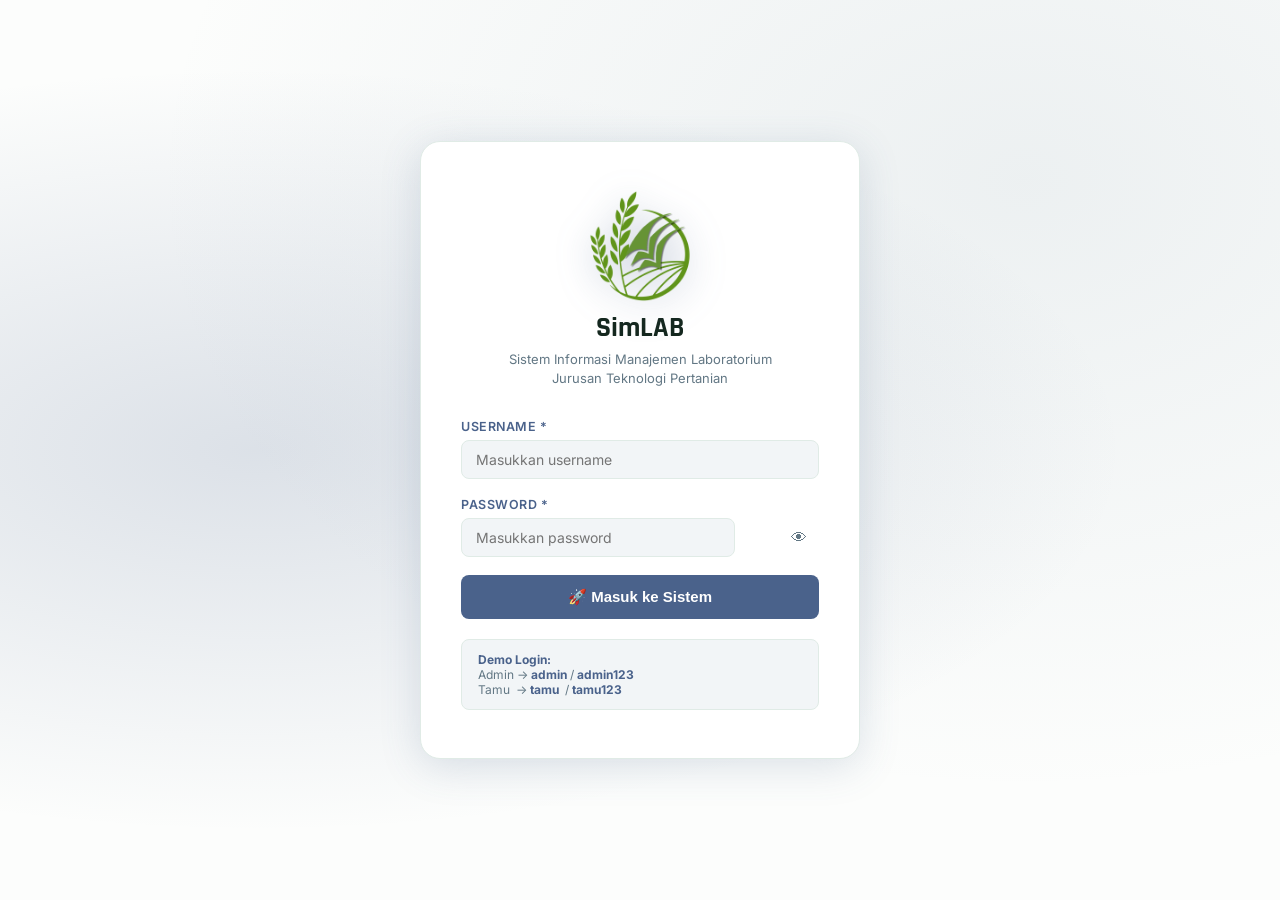
<file: index.html>
<!DOCTYPE html>
<html lang="id">
<head>
<meta charset="UTF-8">
<meta http-equiv="refresh" content="0; url=login.html">
<title>SimLAB</title>
</head>
<body><script>window.location.href='login.html';</script></body>
</html>
</file>
<file: style.css>
/* ============================================================
   style.css — AutoLab Bengkel Otomotif
   Theme: Pokémon Palette — #bdcdc5 / #7b94a4 / #4a628b
   ============================================================ */

@import url('https://fonts.googleapis.com/css2?family=Rajdhani:wght@400;500;600;700&family=Inter:wght@300;400;500;600&display=swap');

/* ===== LIGHT THEME (satu-satunya tema) ===== */
:root {
  /* Backgrounds */
  --bg:        #fcfdfc;
  --card:      #ffffff;
  --card-2:    #f2f5f7;
  --navy:      #ffffff;
  --navy-2:    #f2f5f7;
  --navy-3:    #e0ebe6;

  /* Text */
  --white:     #15281f;
  --text:      #15281f;
  --text-muted:#627784;
  --silver:    #4a628b;
  --silver-2:  #7b94a4;

  /* Brand palette */
  --primary:   #bdcdc5;   /* sage green */
  --secondary: #7b94a4;   /* slate blue-grey */
  --accent:    #4a628b;   /* deep blue accent */
  --accent-2:  #3a5070;   /* darker blue (hover) */

  /* Semantic */
  --orange:    #4a628b;
  --orange-2:  #5a72a0;
  --blue-accent:#7b94a4;
  --green:     #3a8a5c;
  --red:       #ef4444;
  --yellow:    #b08a10;

  /* Borders / inputs */
  --border:    #e0ebe6;
  --input:     #e0ebe6;
  --ring:      #99b2a6;

  /* Sidebar */
  --sidebar-bg:#ffffff;
  --sidebar-fg:#15281f;
  --sidebar-border:#e0ebe6;
  --sidebar-accent:#f2f5f7;

  /* Misc */
  --shadow:    0 4px 24px rgba(74,98,139,.12);
  --shadow-lg: 0 8px 40px rgba(74,98,139,.18);
  --radius:    12px;
  --radius-sm: 8px;
  --transition:.2s ease;
  --sidebar-w: 260px;
  --header-h:  64px;
}

/* ===== RESET ===== */
* { box-sizing: border-box; margin: 0; padding: 0; }
html { font-size: 16px; scroll-behavior: smooth; }
body {
  font-family: 'Inter', sans-serif;
  background: var(--bg);
  color: var(--text);
  min-height: 100vh;
  overflow-x: hidden;
  }

/* ===== SCROLLBAR ===== */
::-webkit-scrollbar { width: 6px; height: 6px; }
::-webkit-scrollbar-track { background: var(--navy); }
::-webkit-scrollbar-thumb { background: var(--border); border-radius: 3px; }
::-webkit-scrollbar-thumb:hover { background: var(--accent); }

/* ===== TYPOGRAPHY ===== */
h1,h2,h3,h4,h5 { font-family: 'Rajdhani', sans-serif; font-weight: 700; color: var(--white); }
a { color: var(--accent); text-decoration: none; transition: var(--transition); }
a:hover { color: var(--secondary); }

/* ===== LAYOUT ===== */
.app-shell { display: flex; min-height: 100vh; }

/* ===== SIDEBAR ===== */
.sidebar {
  width: var(--sidebar-w);
  background: var(--sidebar-bg);
  border-right: 1px solid var(--sidebar-border);
  display: flex;
  flex-direction: column;
  position: fixed;
  top: 0; left: 0;
  height: 100vh;
  z-index: 100;
  transition: transform .3s ease, background .25s;
  overflow-y: auto;
}
.sidebar-logo {
  padding: 20px 20px 16px;
  border-bottom: 1px solid var(--sidebar-border);
  display: flex;
  align-items: center;
  gap: 12px;
}
.logo-icon {
  width: 42px; height: 42px;
  background: linear-gradient(135deg, var(--primary), var(--accent));
  border-radius: 10px;
  display: flex; align-items: center; justify-content: center;
  font-size: 20px; flex-shrink: 0;
  box-shadow: 0 4px 14px rgba(74,98,139,.35);
}
.logo-text .brand { font-size: 18px; font-weight: 700; color: var(--sidebar-fg); line-height: 1; }
.logo-text .sub   { font-size: 11px; color: var(--text-muted); letter-spacing: .5px; }

.sidebar-user {
  margin: 16px 12px;
  padding: 12px;
  background: var(--sidebar-accent);
  border-radius: var(--radius-sm);
  display: flex; align-items: center; gap: 10px;
  border: 1px solid var(--sidebar-border);
}
.user-avatar {
  width: 38px; height: 38px;
  border-radius: 50%;
  background: linear-gradient(135deg, var(--primary), var(--accent));
  display: flex; align-items: center; justify-content: center;
  font-size: 16px; font-weight: 700; color: #0a0a0a;
  overflow: hidden; flex-shrink: 0;
}
.user-avatar img { width: 100%; height: 100%; object-fit: cover; }
.user-info .user-name { font-size: 13px; font-weight: 600; color: var(--sidebar-fg); }
.user-info .user-role { font-size: 11px; color: var(--text-muted); text-transform: capitalize; }

.sidebar-nav { flex: 1; padding: 8px 0; }
.nav-section {
  padding: 12px 16px 4px;
  font-size: 10px; font-weight: 700;
  color: var(--text-muted);
  letter-spacing: 1.5px;
  text-transform: uppercase;
}
.nav-item {
  display: flex; align-items: center; gap: 10px;
  padding: 10px 16px;
  color: var(--text-muted);
  cursor: pointer;
  transition: var(--transition);
  border-left: 3px solid transparent;
  font-size: 14px;
}
.nav-item:hover { background: var(--sidebar-accent); color: var(--sidebar-fg); border-left-color: var(--secondary); }
.nav-item.active { background: rgba(105,131,176,.15); color: var(--accent); border-left-color: var(--accent); font-weight: 600; }
.nav-icon { font-size: 18px; width: 22px; text-align: center; flex-shrink: 0; }
.nav-badge {
  margin-left: auto;
  background: var(--accent);
  color: white;
  font-size: 10px; padding: 1px 7px;
  border-radius: 99px; font-weight: 700;
}

.sidebar-footer { padding: 12px; border-top: 1px solid var(--sidebar-border); }
.btn-logout {
  width: 100%;
  display: flex; align-items: center; gap: 8px;
  padding: 10px 14px;
  background: rgba(220,38,38,.1);
  border: 1px solid rgba(220,38,38,.3);
  border-radius: var(--radius-sm);
  color: var(--red);
  cursor: pointer; font-size: 14px; font-weight: 500;
  transition: var(--transition);
}
.btn-logout:hover { background: rgba(220,38,38,.2); }

/* ===== MAIN CONTENT ===== */
.main-content {
  margin-left: var(--sidebar-w);
  flex: 1; min-height: 100vh;
  display: flex; flex-direction: column;
}

/* ===== TOPBAR ===== */
.topbar {
  height: var(--header-h);
  background: var(--card);
  border-bottom: 1px solid var(--border);
  display: flex; align-items: center;
  padding: 0 24px; gap: 16px;
  position: sticky; top: 0; z-index: 50;
  transition: background .25s;
}
.topbar-left { flex: 1; display: flex; align-items: center; gap: 12px; }
.hamburger {
  display: none; background: none; border: none;
  color: var(--text); cursor: pointer; font-size: 22px; padding: 4px;
}
.page-title { font-family: 'Rajdhani', sans-serif; font-size: 20px; font-weight: 700; color: var(--white); }
.topbar-right { display: flex; align-items: center; gap: 8px; }
.topbar-btn {
  width: 38px; height: 38px;
  background: var(--card-2);
  border: 1px solid var(--border);
  border-radius: var(--radius-sm);
  display: flex; align-items: center; justify-content: center;
  cursor: pointer; color: var(--text); font-size: 18px;
  transition: var(--transition); position: relative;
}
.topbar-btn:hover { border-color: var(--accent); color: var(--accent); }
.notif-badge {
  position: absolute; top: -4px; right: -4px;
  width: 16px; height: 16px;
  background: var(--red); color: white;
  font-size: 9px; font-weight: 700;
  border-radius: 50%;
  display: flex; align-items: center; justify-content: center;
}

/* ===== PAGE CONTENT ===== */
.page-content { flex: 1; padding: 24px; }
.page-header { display: flex; align-items: center; justify-content: space-between; margin-bottom: 24px; flex-wrap: wrap; gap: 12px; }
.page-header h2 { font-size: 26px; color: var(--white); }
.breadcrumb { font-size: 13px; color: var(--text-muted); margin-top: 2px; }

/* ===== CARDS ===== */
.card {
  background: var(--card);
  border: 1px solid var(--border);
  border-radius: var(--radius);
  padding: 20px;
  transition: background .25s, border-color .25s;
}
.card-header { display: flex; align-items: center; justify-content: space-between; margin-bottom: 16px; flex-wrap: wrap; gap: 8px; }
.card-title { font-family: 'Rajdhani', sans-serif; font-size: 18px; font-weight: 600; color: var(--white); }

/* ===== STAT CARDS ===== */
.stats-grid { display: grid; grid-template-columns: repeat(auto-fill, minmax(200px, 1fr)); gap: 16px; margin-bottom: 24px; }
.stat-card {
  background: var(--card);
  border: 1px solid var(--border);
  border-radius: var(--radius);
  padding: 20px;
  display: flex; align-items: center; gap: 16px;
  position: relative; overflow: hidden;
  transition: transform .2s, box-shadow .2s, background .25s;
}
.stat-card:hover { transform: translateY(-2px); box-shadow: var(--shadow); }
.stat-card::before {
  content: '';
  position: absolute; top: 0; left: 0;
  width: 4px; height: 100%;
  background: var(--stat-accent, var(--accent));
}
.stat-icon {
  width: 48px; height: 48px;
  background: rgba(105,131,176,.15);
  border-radius: var(--radius-sm);
  display: flex; align-items: center; justify-content: center;
  font-size: 24px; flex-shrink: 0;
}
.stat-value { font-family: 'Rajdhani', sans-serif; font-size: 28px; font-weight: 700; color: var(--white); line-height: 1; }
.stat-label { font-size: 12px; color: var(--text-muted); margin-top: 2px; }

/* ===== TABLE ===== */
.table-controls { display: flex; gap: 10px; margin-bottom: 14px; flex-wrap: wrap; align-items: center; }
.search-wrap { position: relative; flex: 1; min-width: 200px; }
.search-icon { position: absolute; left: 11px; top: 50%; transform: translateY(-50%); color: var(--text-muted); font-size: 16px; pointer-events: none; }
.search-input {
  width: 100%;
  padding: 9px 14px 9px 38px;
  background: var(--card-2);
  border: 1px solid var(--border);
  border-radius: var(--radius-sm);
  color: var(--text);
  font-size: 14px;
}
.search-input:focus { outline: none; border-color: var(--accent); box-shadow: 0 0 0 3px rgba(105,131,176,.2); }
.filter-select {
  padding: 9px 12px;
  background: var(--card-2);
  border: 1px solid var(--border);
  border-radius: var(--radius-sm);
  color: var(--text); font-size: 13px; cursor: pointer;
}
.filter-select:focus { outline: none; border-color: var(--accent); }
.filter-select option { background: var(--card); }

.table-wrap { overflow-x: auto; border-radius: var(--radius-sm); }
table { width: 100%; border-collapse: collapse; font-size: 13.5px; }
thead { background: var(--navy-3); }
th {
  padding: 12px 14px;
  text-align: left;
  font-family: 'Rajdhani', sans-serif;
  font-size: 13px; font-weight: 600;
  color: var(--silver);
  letter-spacing: .5px; white-space: nowrap;
  cursor: pointer; user-select: none;
  border-bottom: 1px solid var(--border);
}
th:hover { color: var(--accent); }
th.sorted .sort-icon { opacity: 1; color: var(--accent); }
.sort-icon { margin-left: 4px; font-size: 10px; opacity: .4; }
td {
  padding: 11px 14px;
  border-bottom: 1px solid var(--border);
  color: var(--text);
  vertical-align: middle;
}
tr:hover td { background: rgba(105,131,176,.05); }
tr:last-child td { border-bottom: none; }
.empty-row td { text-align: center; padding: 40px; color: var(--text-muted); }
.check-col { width: 40px; }
input[type="checkbox"] { width: 16px; height: 16px; accent-color: var(--accent); cursor: pointer; }

/* ===== BADGES ===== */
.badge {
  display: inline-flex; align-items: center;
  padding: 3px 10px;
  border-radius: 99px;
  font-size: 11px; font-weight: 600;
  letter-spacing: .3px; white-space: nowrap;
}
.badge-success   { background: rgba(90,158,122,.18);  color: #2d7a52;  border: 1px solid rgba(90,158,122,.4); }
.badge-warning   { background: rgba(201,162,39,.18);  color: #8a6410;  border: 1px solid rgba(201,162,39,.35); }
.badge-danger    { background: rgba(220,38,38,.15);   color: #b91c1c;  border: 1px solid rgba(220,38,38,.3); }
.badge-info      { background: rgba(123,148,164,.18); color: #3a6278;  border: 1px solid rgba(123,148,164,.35); }
.badge-primary   { background: rgba(105,131,176,.18); color: #3a5288;  border: 1px solid rgba(105,131,176,.35); }
.badge-secondary { background: rgba(188,205,196,.25); color: #4a628b;  border: 1px solid rgba(123,148,164,.35); }

/* ===== BUTTONS ===== */
.btn {
  display: inline-flex; align-items: center; gap: 6px;
  padding: 9px 18px;
  border: none; border-radius: var(--radius-sm);
  font-size: 13.5px; font-weight: 600;
  cursor: pointer; transition: var(--transition);
  white-space: nowrap;
}
.btn:disabled { opacity: .5; cursor: not-allowed; }

/* Primary — accent blue */
.btn-primary { background: var(--accent); color: #fff; }
.btn-primary:hover { background: var(--accent-2); transform: translateY(-1px); box-shadow: 0 4px 14px rgba(74,98,139,.4); }

/* Secondary — sage/silver */
.btn-secondary { background: var(--card-2); color: var(--text); border: 1px solid var(--border); }
.btn-secondary:hover { background: var(--navy-3); border-color: var(--secondary); }

/* Danger */
.btn-danger { background: rgba(220,38,38,.15); color: var(--red); border: 1px solid rgba(220,38,38,.3); }
.btn-danger:hover { background: var(--red); color: white; }

/* Success */
.btn-success { background: rgba(90,158,122,.15); color: #2d7a52; border: 1px solid rgba(90,158,122,.3); }
.btn-success:hover { background: var(--green); color: white; }

/* Ghost */
.btn-ghost { background: transparent; color: var(--text-muted); border: 1px solid var(--border); }
.btn-ghost:hover { color: var(--text); border-color: var(--silver); }

/* Info — blue-grey */
.btn-info { background: rgba(123,148,164,.15); color: var(--silver-2); border: 1px solid rgba(123,148,164,.3); }
.btn-info:hover { background: var(--secondary); color: #0a0a0a; }

.btn-sm { padding: 5px 10px; font-size: 12px; }
.btn-icon-only { width: 32px; height: 32px; padding: 0; justify-content: center; }

/* FAB */
.fab {
  position: fixed; bottom: 28px; right: 28px;
  width: 56px; height: 56px;
  background: var(--accent);
  border-radius: 50%;
  display: flex; align-items: center; justify-content: center;
  font-size: 24px; color: white;
  box-shadow: 0 4px 20px rgba(74,98,139,.5);
  cursor: pointer; transition: var(--transition);
  z-index: 80; border: none;
}
.fab:hover { background: var(--accent-2); transform: scale(1.1); box-shadow: 0 6px 28px rgba(74,98,139,.7); }

/* ===== MODAL ===== */
.modal-overlay {
  display: none;
  position: fixed; inset: 0;
  background: rgba(21,40,31,.45);
  z-index: 200;
  align-items: center; justify-content: center;
  padding: 16px;
  backdrop-filter: blur(4px);
}
.modal-overlay.active { display: flex; animation: fadeIn .2s ease; }
.modal {
  background: var(--card);
  border: 1px solid var(--border);
  border-radius: var(--radius);
  width: 100%; max-width: 560px; max-height: 90vh;
  overflow-y: auto;
  animation: slideUp .25s ease;
  box-shadow: var(--shadow-lg);
}
.modal-lg { max-width: 800px; }
.modal-sm { max-width: 400px; }
.modal-header {
  padding: 20px 20px 16px;
  border-bottom: 1px solid var(--border);
  display: flex; align-items: center; justify-content: space-between;
  position: sticky; top: 0; background: var(--card); z-index: 1;
}
.modal-header h3 { font-family: 'Rajdhani', sans-serif; font-size: 20px; color: var(--white); }
.modal-close {
  width: 32px; height: 32px;
  background: var(--card-2); border: 1px solid var(--border);
  border-radius: var(--radius-sm);
  cursor: pointer; color: var(--text);
  display: flex; align-items: center; justify-content: center;
  font-size: 18px; transition: var(--transition);
}
.modal-close:hover { background: var(--red); color: white; border-color: var(--red); }
.modal-body { padding: 20px; }
.modal-footer {
  padding: 14px 20px;
  border-top: 1px solid var(--border);
  display: flex; justify-content: flex-end; gap: 10px;
  background: var(--card);
  position: sticky; bottom: 0;
}

/* ===== FORMS ===== */
.form-grid { display: grid; grid-template-columns: 1fr 1fr; gap: 16px; }
.form-grid.col-1 { grid-template-columns: 1fr; }
.form-group { display: flex; flex-direction: column; gap: 6px; }
.form-group.span-2 { grid-column: span 2; }
label { font-size: 12.5px; font-weight: 600; color: var(--silver); text-transform: uppercase; letter-spacing: .5px; }
.label-req::after { content: ' *'; color: var(--accent); }
input, select, textarea {
  padding: 10px 14px;
  background: var(--card-2);
  border: 1px solid var(--border);
  border-radius: var(--radius-sm);
  color: var(--text);
  font-size: 14px; font-family: 'Inter', sans-serif;
  transition: var(--transition);
}
input:focus, select:focus, textarea:focus {
  outline: none;
  border-color: var(--accent);
  box-shadow: 0 0 0 3px rgba(105,131,176,.2);
}
input.input-error, select.input-error, textarea.input-error { border-color: var(--red); }
.field-error { font-size: 11.5px; color: var(--red); margin-top: 2px; }
textarea { resize: vertical; min-height: 80px; }
select option { background: var(--card); }
.input-group { position: relative; }
.input-group input { padding-right: 40px; }
.input-group-icon { position: absolute; right: 12px; top: 50%; transform: translateY(-50%); color: var(--text-muted); cursor: pointer; font-size: 16px; }
.form-hint { font-size: 11.5px; color: var(--text-muted); margin-top: 2px; }

/* Image upload */
.img-upload-box {
  border: 2px dashed var(--border);
  border-radius: var(--radius-sm);
  padding: 20px; text-align: center;
  cursor: pointer; transition: var(--transition);
  color: var(--text-muted); font-size: 13px;
}
.img-upload-box:hover { border-color: var(--accent); color: var(--accent); }
.img-upload-box.has-img { padding: 8px; }
.img-upload-box img { max-height: 120px; border-radius: var(--radius-sm); }
.img-upload-icon { font-size: 32px; margin-bottom: 8px; }

/* ===== CONFIRM BOX ===== */
.confirm-box {
  background: var(--card);
  border: 1px solid var(--border);
  border-radius: var(--radius);
  padding: 32px 28px; text-align: center;
  max-width: 380px; width: 100%;
  animation: slideUp .25s ease;
  box-shadow: var(--shadow-lg);
}
.confirm-icon { font-size: 48px; margin-bottom: 12px; }
.confirm-title { font-family: 'Rajdhani', sans-serif; font-size: 22px; margin-bottom: 8px; }
.confirm-msg { font-size: 14px; color: var(--text-muted); line-height: 1.5; margin-bottom: 24px; }
.confirm-actions { display: flex; gap: 10px; justify-content: center; }

/* ===== TOAST ===== */
#toast-container {
  position: fixed; bottom: 24px; left: 50%;
  transform: translateX(-50%);
  z-index: 9999;
  display: flex; flex-direction: column;
  align-items: center; gap: 8px;
  pointer-events: none;
}
.toast {
  display: flex; align-items: center; gap: 10px;
  padding: 12px 18px;
  background: var(--card);
  border: 1px solid var(--border);
  border-radius: var(--radius-sm);
  box-shadow: var(--shadow-lg);
  font-size: 13.5px;
  min-width: 260px; max-width: 380px;
  opacity: 0; transform: translateY(20px);
  transition: .3s ease;
  pointer-events: all; color: var(--text);
}
.toast.show { opacity: 1; transform: translateY(0); }
.toast-success { border-left: 4px solid var(--green); }
.toast-error   { border-left: 4px solid var(--red); }
.toast-warning { border-left: 4px solid var(--yellow); }
.toast-info    { border-left: 4px solid var(--secondary); }
.toast-msg { flex: 1; }
.toast-close { background: none; border: none; color: var(--text-muted); cursor: pointer; font-size: 18px; padding: 0 0 0 4px; }
.toast-close:hover { color: var(--text); }

/* ===== UNDO BAR ===== */
#undo-bar {
  position: fixed; bottom: 80px; left: 50%;
  transform: translateX(-50%) translateY(20px);
  background: var(--navy-3);
  border: 1px solid var(--border);
  border-radius: var(--radius-sm);
  padding: 10px 16px;
  display: flex; align-items: center; gap: 12px;
  font-size: 13px; z-index: 9998;
  opacity: 0; transition: .3s ease;
  box-shadow: var(--shadow); color: var(--text);
}
#undo-bar.show { opacity: 1; transform: translateX(-50%) translateY(0); }
#undo-btn { background: var(--accent); color: white; border: none; padding: 4px 12px; border-radius: 6px; cursor: pointer; font-weight: 600; font-size: 12px; }
#undo-dismiss { background: none; border: none; color: var(--text-muted); cursor: pointer; font-size: 18px; }

/* ===== PAGINATION ===== */
.pagination { display: flex; align-items: center; gap: 4px; margin-top: 16px; flex-wrap: wrap; }
.page-btn {
  width: 34px; height: 34px;
  background: var(--card-2); border: 1px solid var(--border);
  border-radius: var(--radius-sm); color: var(--text);
  cursor: pointer; font-size: 13px; transition: var(--transition);
  display: flex; align-items: center; justify-content: center;
}
.page-btn:hover:not(:disabled) { border-color: var(--accent); color: var(--accent); }
.page-btn.active { background: var(--accent); border-color: var(--accent); color: white; font-weight: 700; }
.page-btn:disabled { opacity: .4; cursor: not-allowed; }
.page-dots { padding: 0 4px; color: var(--text-muted); }
.page-info { margin-left: 8px; font-size: 12px; color: var(--text-muted); }

/* ===== IMAGES ===== */
.img-thumb {
  width: 40px; height: 40px;
  border-radius: var(--radius-sm);
  object-fit: cover; border: 1px solid var(--border);
  cursor: pointer;
}
.no-img {
  width: 40px; height: 40px;
  background: var(--navy-3); border-radius: var(--radius-sm);
  display: flex; align-items: center; justify-content: center;
  color: var(--text-muted); font-size: 18px;
}

/* ===== SIDEBAR OVERLAY ===== */
.sidebar-overlay {
  display: none;
  position: fixed; inset: 0;
  background: rgba(21,40,31,.45); z-index: 99;
}
.sidebar-overlay.active { display: block; }

/* ===== LOGIN PAGE ===== */
.login-bg {
  min-height: 100vh;
  background: radial-gradient(ellipse at 20% 50%, rgba(74,98,139,.18) 0%, transparent 60%),
              radial-gradient(ellipse at 80% 20%, rgba(123,148,164,.12) 0%, transparent 60%),
              var(--bg);
  display: flex; align-items: center; justify-content: center;
  padding: 20px;
}
.login-card {
  background: var(--card);
  border: 1px solid var(--border);
  border-radius: 20px;
  padding: 48px 40px;
  width: 100%; max-width: 440px;
  box-shadow: var(--shadow-lg);
}
.login-logo { text-align: center; margin-bottom: 32px; }
.login-logo-icon {
  width: 72px; height: 72px;
  background: linear-gradient(135deg, var(--primary), var(--accent));
  border-radius: 18px;
  display: inline-flex; align-items: center; justify-content: center;
  font-size: 36px; margin-bottom: 16px;
  box-shadow: 0 8px 32px rgba(74,98,139,.45);
}
.login-logo-img {
  width: 112px; height: 112px;
  object-fit: contain;
  display: block; margin: 0 auto 8px;
  filter: drop-shadow(0 6px 18px rgba(74,98,139,.35));
}
.login-logo h1 { font-family: 'Rajdhani', sans-serif; font-size: 28px; margin-bottom: 4px; }
.login-logo p { font-size: 13px; color: var(--text-muted); line-height: 1.4; }
.login-demo {
  margin-top: 20px;
  background: var(--card-2);
  border: 1px solid var(--border);
  border-radius: var(--radius-sm);
  padding: 12px 16px; font-size: 12px; color: var(--text-muted);
}
.login-demo b { color: var(--accent); }

/* ===== DASHBOARD GRID ===== */
.dashboard-grid { display: grid; grid-template-columns: repeat(auto-fill, minmax(300px, 1fr)); gap: 20px; }

/* ===== NOTIF DROPDOWN ===== */
.notif-dropdown {
  position: absolute; top: 48px; right: 0;
  width: 320px;
  background: var(--card); border: 1px solid var(--border);
  border-radius: var(--radius); box-shadow: var(--shadow-lg);
  z-index: 300; display: none;
}
.notif-dropdown.active { display: block; animation: fadeIn .15s ease; }
.notif-header { padding: 14px 16px; border-bottom: 1px solid var(--border); display: flex; justify-content: space-between; align-items: center; }
.notif-list { max-height: 300px; overflow-y: auto; }
.notif-item {
  padding: 12px 16px;
  border-bottom: 1px solid var(--border);
  cursor: pointer;
  display: flex; gap: 10px; align-items: flex-start;
  transition: var(--transition);
}
.notif-item:hover { background: var(--card-2); }
.notif-item.unread { border-left: 3px solid var(--accent); }
.notif-dot { width: 8px; height: 8px; border-radius: 50%; background: var(--accent); flex-shrink: 0; margin-top: 5px; }
.notif-text { font-size: 13px; line-height: 1.4; }
.notif-time { font-size: 11px; color: var(--text-muted); margin-top: 2px; }
.notif-footer { padding: 10px 16px; text-align: center; font-size: 13px; }

/* ===== ANIMATIONS ===== */
@keyframes fadeIn  { from { opacity: 0; } to { opacity: 1; } }
@keyframes slideUp { from { opacity: 0; transform: translateY(20px); } to { opacity: 1; transform: translateY(0); } }

/* ===== BULK ACTIONS ===== */
.bulk-bar {
  display: none;
  background: rgba(105,131,176,.1);
  border: 1px solid rgba(105,131,176,.25);
  border-radius: var(--radius-sm);
  padding: 10px 16px; margin-bottom: 12px;
  align-items: center; gap: 12px; font-size: 13px;
}
.bulk-bar.visible { display: flex; }
.bulk-count { font-weight: 600; color: var(--accent); }

/* ===== TABS ===== */
.tabs { display: flex; gap: 0; border-bottom: 1px solid var(--border); margin-bottom: 20px; overflow-x: auto; }
.tab {
  padding: 10px 18px; font-size: 13.5px; font-weight: 500;
  color: var(--text-muted); cursor: pointer;
  border-bottom: 2px solid transparent; white-space: nowrap;
  transition: var(--transition);
}
.tab:hover { color: var(--text); }
.tab.active { color: var(--accent); border-bottom-color: var(--accent); font-weight: 600; }
.tab-content { display: none; }
.tab-content.active { display: block; }

/* ===== CHART BARS ===== */
.chart-bar-wrap { display: flex; flex-direction: column; gap: 10px; }
.chart-bar-item { display: flex; align-items: center; gap: 10px; font-size: 13px; }
.chart-bar-label { width: 100px; color: var(--text-muted); font-size: 12px; flex-shrink: 0; }
.chart-bar-track { flex: 1; height: 10px; background: var(--navy-3); border-radius: 5px; overflow: hidden; }
.chart-bar-fill { height: 100%; border-radius: 5px; background: var(--accent); transition: width .7s ease; }
.chart-bar-val { width: 40px; text-align: right; font-size: 12px; font-weight: 600; color: var(--white); }

/* ===== PROFILE ===== */
.profile-cover {
  height: 140px;
  background: linear-gradient(135deg, var(--navy-2), var(--navy-3));
  border-radius: var(--radius) var(--radius) 0 0;
  position: relative;
}
.profile-avatar-wrap { position: absolute; bottom: -40px; left: 24px; }
.profile-avatar {
  width: 80px; height: 80px;
  border-radius: 50%; border: 4px solid var(--card);
  background: linear-gradient(135deg, var(--primary), var(--accent));
  display: flex; align-items: center; justify-content: center;
  font-size: 32px; font-weight: 700; color: #0a0a0a; overflow: hidden;
}
.profile-avatar img { width: 100%; height: 100%; object-fit: cover; }
.profile-info { padding: 52px 24px 20px; }
.profile-name { font-family: 'Rajdhani', sans-serif; font-size: 24px; }
.profile-role { font-size: 13px; color: var(--text-muted); }

/* ===== QUICK EDIT ===== */
.quick-edit-select {
  padding: 4px 8px; background: var(--card-2);
  border: 1px solid var(--border); border-radius: 6px;
  color: var(--text); font-size: 12px;
}

/* ===== ACTION ROW ===== */
.action-row { display: flex; gap: 8px; flex-wrap: wrap; }

/* ===== EMPTY STATE ===== */
.empty-state { text-align: center; padding: 60px 20px; color: var(--text-muted); }
.empty-state .empty-icon { font-size: 56px; margin-bottom: 16px; opacity: .35; }
.empty-state h3 { font-size: 18px; margin-bottom: 8px; color: var(--silver); }
.empty-state p { font-size: 13px; }

/* ===== PROGRESS ===== */
.progress { height: 6px; background: var(--navy-3); border-radius: 3px; overflow: hidden; }
.progress-bar { height: 100%; background: var(--accent); border-radius: 3px; transition: width .5s ease; }

/* ===== ACTIVITY FEED ===== */
.activity-feed { display: flex; flex-direction: column; gap: 0; }
.activity-item {
  display: flex; gap: 12px; align-items: flex-start;
  padding: 10px 0;
  border-bottom: 1px solid var(--border);
  font-size: 13px;
}
.activity-item:last-child { border-bottom: none; }
.activity-dot { width: 8px; height: 8px; border-radius: 50%; background: var(--secondary); flex-shrink: 0; margin-top: 5px; }
.activity-text { flex: 1; line-height: 1.4; }
.activity-time { font-size: 11px; color: var(--text-muted); white-space: nowrap; }

/* ===== QUICK LINKS ===== */
.quick-links { display: grid; grid-template-columns: repeat(auto-fill, minmax(160px, 1fr)); gap: 12px; }
.quick-link {
  background: var(--card-2); border: 1px solid var(--border);
  border-radius: var(--radius); padding: 20px 16px;
  text-align: center; cursor: pointer; transition: var(--transition);
}
.quick-link:hover { border-color: var(--accent); background: rgba(105,131,176,.08); transform: translateY(-2px); }
.quick-link .ql-icon { font-size: 32px; margin-bottom: 8px; }
.quick-link .ql-label { font-size: 13px; font-weight: 600; color: var(--text); }

/* ===== NOTIF PAGE CARDS ===== */
.notif-card {
  display: flex; gap: 12px; padding: 14px 16px;
  border-bottom: 1px solid var(--border);
  cursor: pointer; transition: var(--transition); align-items: flex-start;
}
.notif-card:hover { background: var(--card-2); }
.notif-card.unread { border-left: 3px solid var(--accent); }
.notif-card.read { opacity: .65; }
.notif-icon { font-size: 24px; flex-shrink: 0; }
.notif-content { flex: 1; }
.notif-msg { font-size: 14px; line-height: 1.4; }
.notif-meta { font-size: 11px; color: var(--text-muted); margin-top: 4px; }

/* ===== RESPONSIVE ===== */
@media (max-width: 1024px) {
  .stats-grid { grid-template-columns: repeat(2, 1fr); }
}
@media (max-width: 768px) {
  .sidebar { transform: translateX(-100%); }
  .sidebar.open { transform: translateX(0); }
  .main-content { margin-left: 0; }
  .hamburger { display: flex; }
  .form-grid { grid-template-columns: 1fr; }
  .form-group.span-2 { grid-column: span 1; }
  .page-content { padding: 16px; }
  .login-card { padding: 32px 24px; }
  .table-controls { flex-direction: column; align-items: stretch; }
  .search-wrap { min-width: 100%; }
  .modal { margin: 8px; max-height: 95vh; }
  .confirm-box { padding: 24px 20px; }
  #toast-container { bottom: 12px; left: 8px; right: 8px; transform: none; }
  .toast { min-width: unset; max-width: 100%; }
  .fab { bottom: 16px; right: 16px; }
  .stats-grid { grid-template-columns: repeat(2, 1fr); }
}
@media (max-width: 480px) {
  .stats-grid { grid-template-columns: 1fr 1fr; }
  .stat-value { font-size: 22px; }
  .page-header { flex-direction: column; align-items: flex-start; }
  .card { padding: 14px; }
  .topbar { padding: 0 14px; }
  .btn { font-size: 12px; padding: 8px 12px; }
  th, td { padding: 9px 10px; }
}
</file>
